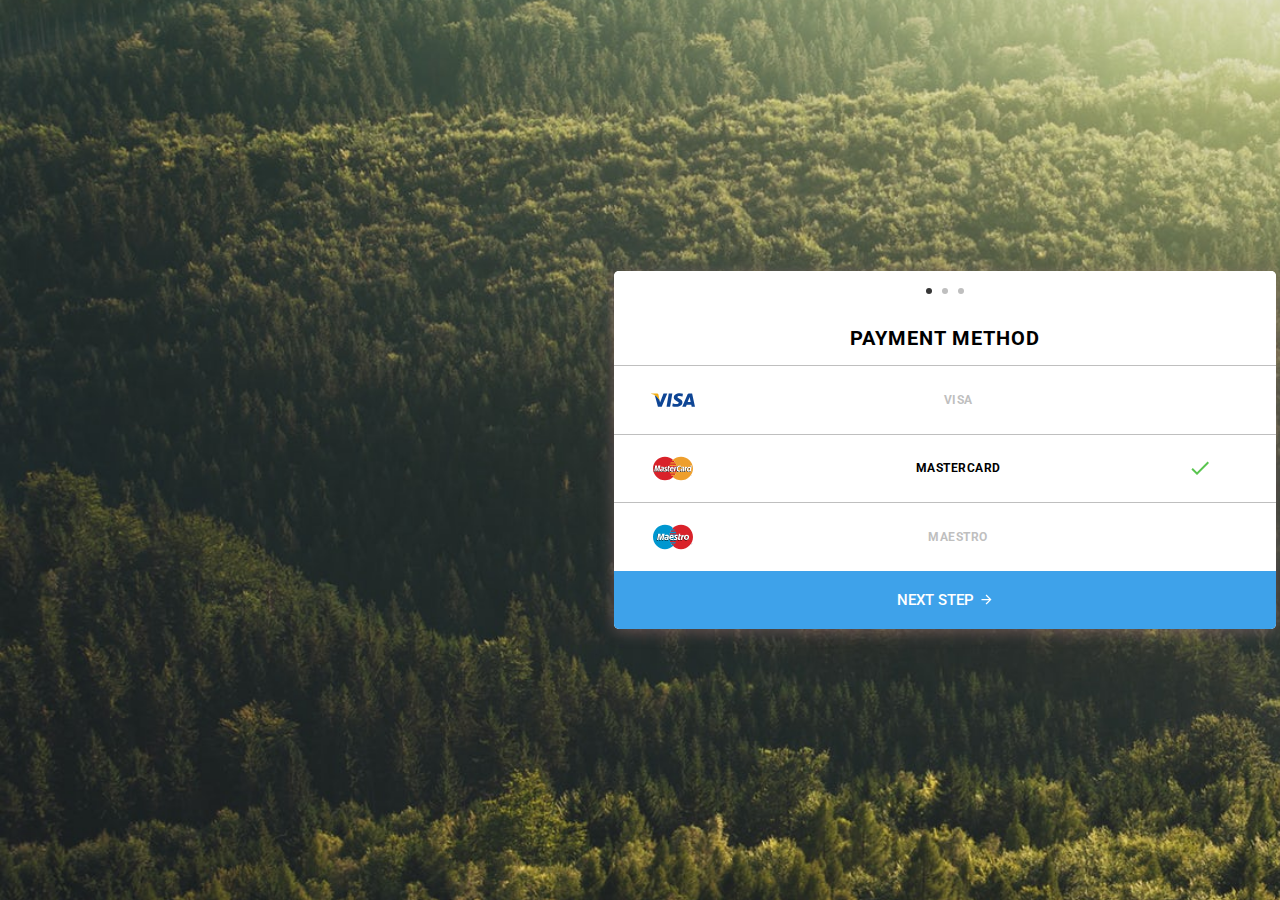
<file: Loop 1 - Step 2/assets/index.html>
<!DOCTYPE html>
<html lang="en">
<head>
  <meta charset="UTF-8">
  <meta name="viewport" content="width=device-width, initial-scale=1.0">
  <meta http-equiv="X-UA-Compatible" content="ie=edge">
  <title>Loop 1 - Step 2</title>
  <link href="https://fonts.googleapis.com/css?family=Roboto:400,500,700" rel="stylesheet">
  <link rel="stylesheet" href="./styles.css">
</head>
<body>
  <main class="main-wrapper">
    <section class="section-payment-method">
        <div class="btns-slides-dot">
          <span class="btn-dot btn-full"></span>
          <span class="btn-dot"></span>
          <span class="btn-dot"></span>
        </div>

        <h2 class="h2-payment-method">payment method</h2>

        <div class="item-payment-method-wrapper">
            <ul class="item-payment-method">
                <li class="item-payment-wrap">
                  <img src="img/visa.svg" alt="image visa" class="img-item-payment-wrap">
                  <span class="text-payment">visa</span>
                </li>
                  
                <li class="item-payment-wrap">
                  <img src="img/mastercard.svg" alt="image mastercard" class="img-item-payment-wrap">
                  <span class="text-payment-mas">mastercard</span>
                  <img src="img/check.svg" alt="image check" class="img-item-payment-check">
                </li>
          
                <li class="item-payment-wrap">
                  <img src="img/maestro.svg" alt="image maestro" class="img-item-payment-wrap">
                  <span class="text-payment">maestro</span>
                </li> 
            </ul>
        </div>

        <div class="text-image-next-step">
          <a href="#" class="payment-method-btn">
            <span class="text-next-step">next step</span>
            <img src="img/arrow.svg" alt="image arrow" class="payment-method-img">
          </a>
        </div>
    </section>
  </main>
</body>
</html>
</file>
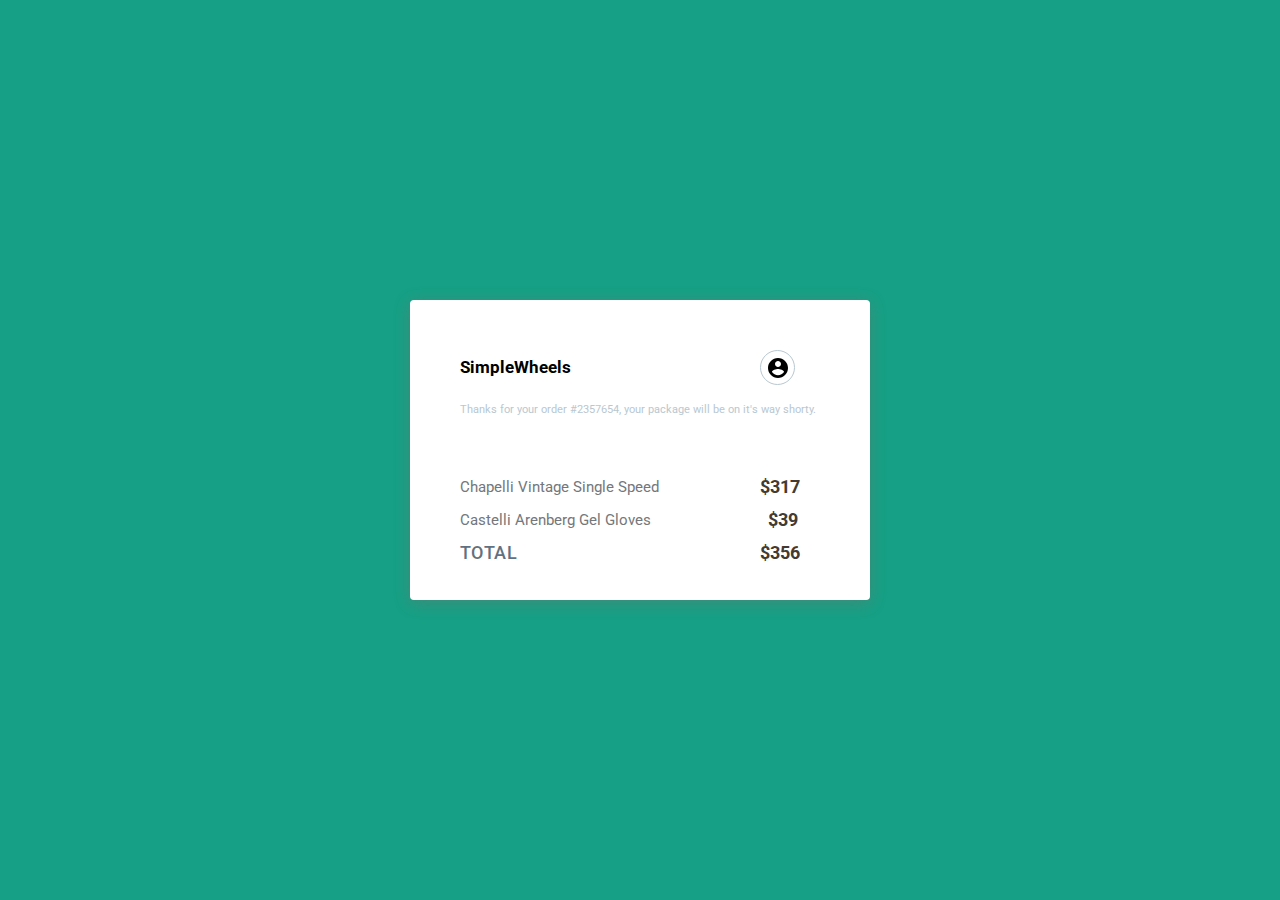
<file: Loop 1 - Step 3/assets/index.html>
<!DOCTYPE html>
<html lang="en">
<head>
  <meta charset="UTF-8">
  <meta name="viewport" content="width=device-width, initial-scale=1.0">
  <meta http-equiv="X-UA-Compatible" content="ie=edge">
  <title>Loop 1 - Step 3</title>
  <link href="https://fonts.googleapis.com/css?family=Roboto:400,500,700" rel="stylesheet">
  <link rel="stylesheet" href="./styles.css" />
</head>
<body>
  <main class="main-wrapper">
    <section class="section-simpleWheels-wrapper">
      <div class="simpleWheels-wrap">
        <h2 class="title-simplewheels">SimpleWheels</h2>
        <a href="#" class="img-account-circle">
            <img src="./img/account.svg" alt="image account" class="img-simpleWeels-account"/>
        </a>
        <p class="texte-simpleWheels">
          Thanks for your order #2357654, your package will be on it's way shorty.
        </p>
        
      </div>
      <!--<div class="simpleWheels-article-wrapper">-->
        <ul class="simpleWheels-item-article-wrap">
          <li class="item-article-wrap">
            <span class="item-article-name">
              Chapelli Vintage Single Speed
            </span>
            <span class="item-article-device-price">$317</span>
          </li>
          <li class="item-article-wrap">
            <span class="item-article-name">
              Castelli Arenberg Gel Gloves
            </span>
            <span class="item-article-device-price-dollar">$39</span>
          </li>
          <li class="item-article-wrap">
            <span class="item-article-total">
              total
            </span>
            <span class="item-article-device-price">$356</span>
          </li>
        </ul>

         <!--<div class="bicycle-wrapper">
          <img src="./img/bicycle.png" alt="image bicycle" class="img-bicycle"/>
        </div>-->
      <!--</div>-->
    </section>
  </main>
</body>
</html>
</file>
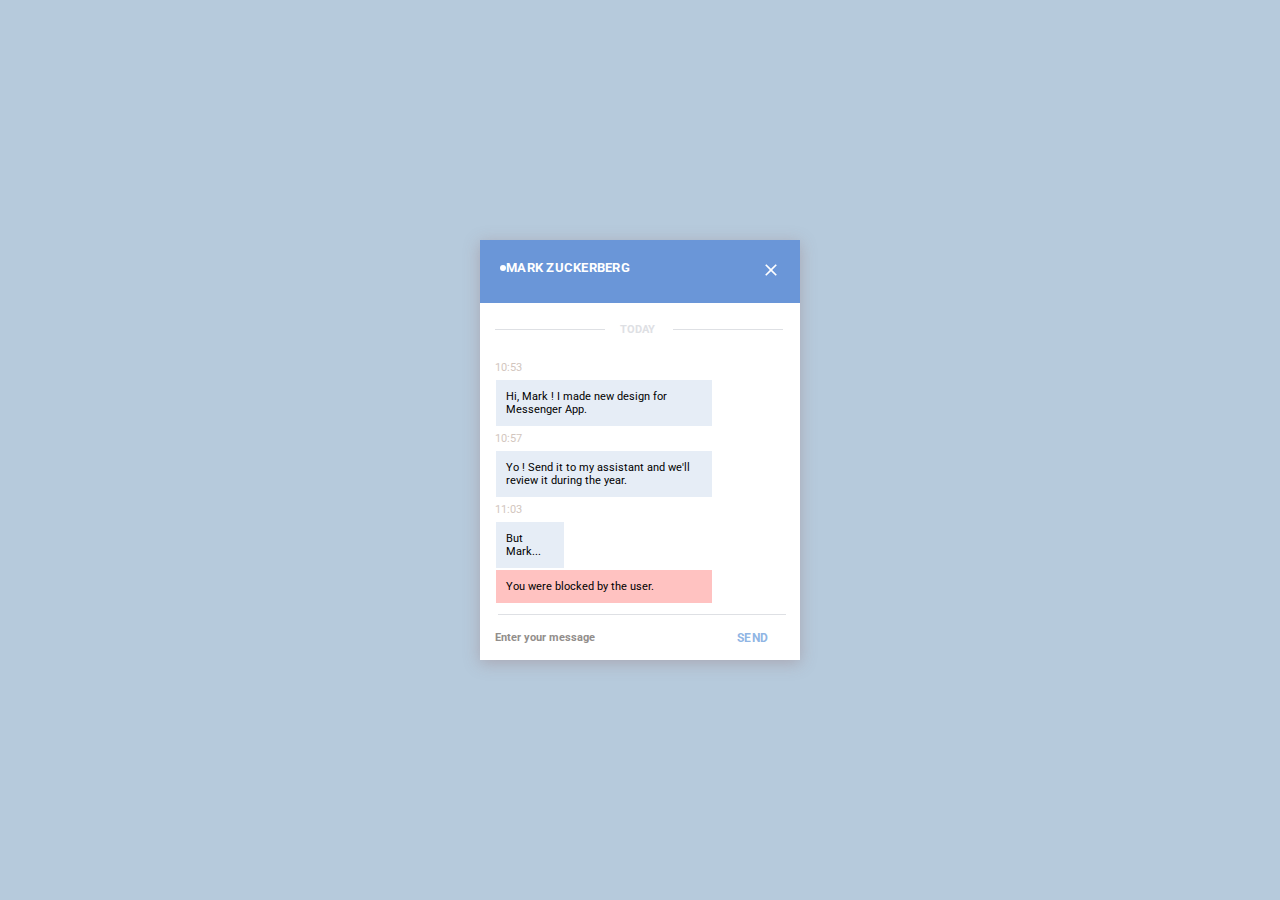
<file: Loop 1 - Step 4/assets/index.html>
<!DOCTYPE html>
<html lang="en">
<head>
  <meta charset="UTF-8">
  <meta name="viewport" content="width=device-width, initial-scale=1.0">
  <meta http-equiv="X-UA-Compatible" content="ie=edge">
  <title>Loop 1 - Step 4</title>
  <link href="https://fonts.googleapis.com/css?family=Roboto:400,500,700" rel="stylesheet">
  <link rel="stylesheet" href="./styles.css" />
</head>
<body>
  <main class="main-wrapper">
    <section class="section-wrapper">
        <div class="mark-wrap">
            <span class="btn-dot"></span>
            <h3 class="title-mark-wrap">mark zuckerberg</h3>
            <a href="#">
              <img src="img/close.svg" alt="image close" class="img-close">
            </a>
        </div>
        <div class="body-wrapper">
          
          <div class="today-wrapper">
              <span class="hr-left"></span>
              <h4 class="title-today-wrap">
                  today
                </h4>
              <span class="hr-rigth"></span>
          </div>
          
          <div class="hours-msg-content-left">
            <span class="item-hour">10:53</span>
            <span class="item-msg">
              Hi, Mark ! I made new design for Messenger App.
            </span>
          </div>
          <div class="hours-msg-content-right">
              <span class="item-hour">10:57</span>
              <span class="item-msg">
                Yo ! Send it to my assistant and we'll review it during the year.
              </span>
          </div>
          <div class="hours-msg-content-left">
              <span class="item-hour">11:03</span>
              <span class="item-msg-small">
                But Mark...
              </span>
          </div>
          <div class="hours-msg-content-right">
              <span class="item-msg-user">
                You were blocked by the user.
              </span>
          </div>
          <span class="hr-hori"></span>
          <div class="submit-input-wrap">
              <h4 class="input-msg">Enter your message</h4>
              <a href="#" class="item-msg-send">
                  send
              </a>
          </div>
        </div>
    </section>
  </main>
</body>
</html>
</file>
<file: Loop 1 - Step 2/assets/styles.css>
/*-----------------------------------*/
/*BASIC CONFIGURATION*/
/*-----------------------------------*/
* {
    padding: 0;
    margin: 0;
    user-select: none;
    box-sizing: border-box;
}

html {
    font-family: 'Roboto', sans-serif;
    font-size: 12px;
    font-weight: 400;
    color: #555;
    text-rendering: optimizeLegibility;
}
 
body {
    min-height: 100vh;
    overflow: hidden;  /*?? gère le dépassement du contenu d'un élément dans son bloc ??*/
}


/*------ SLIDES BUTTONS -----*/
.btns-slides-dot {
    display: flex;
    align-items: center;
    justify-content: center;
    height: 40px;
    background-color: #fff;
}

.btn-dot {
    height: 6px;
    width: 6px;
    border-radius: 50%;
    margin: 0 5px;
    background-color: #bfbfbf;
}

.btn-full { 
    background-color: #363636;
}


/*------ HEADINGS -----*/
.h2-payment-method {
    text-transform: uppercase;
    font-size: 20px;
    font-weight: 700;
    color: #000;
    letter-spacing: 1px;
    padding: 15px 10px;
}

.text-payment {
    color: #bfbfbf;

}

.text-payment-mas {
    color: #000;
}

.text-payment, .text-payment-mas {
    display: inline-block;
    padding: 0 25px;
    font-size: 12px;
    font-weight: 700;
    text-transform: uppercase;
    letter-spacing: .5px;
}


/*-----------------------------------*/
/*PAYMENT METHOD*/
/*-----------------------------------*/
.main-wrapper {
    height: 100vh;
    width: 210vh;
    background-image: url(./img/background.jpg);
    background-position: center;
    background-repeat: no-repeat;
    background-size: cover;
    display: flex;
    justify-content: center;
    align-items: center;
    
}

.section-payment-method {
    width: 35%;
    max-width: 100%;
    background-color: #fff;
    border-radius: 5px;
    overflow: hidden;
    text-align: center;
    box-shadow: 0 3px 15px rgba(219, 153, 153, 0.35);  /*????*/
}

.item-payment-wrap {
    padding: 18px 34px;
    display: grid;
    grid-template-columns: 80px 1fr 54px;
    justify-content: center;
    align-items: center;
    border-top: 1px solid #bfbfbf;
    background-color: transparent;
    cursor: pointer;
}

.img-item-payment-wrap {
    width: 50px;
}


/*------ BUTTONS PAYMENT-----*/
.payment-method-btn {
    display: inline-flex;
    align-items: center;
    justify-content: center;
    padding: 20px 0;
    width: 100%;
    text-transform: uppercase;
    font-size: 15px;
    font-weight: 500;
    background-color: #3ea2ea;
    text-decoration: none;
    color: #fff;
}

.payment-method-img {
    display: inline-block;
    margin-left: 5px;
    width: 15px;
}
</file>
<file: Loop 1 - Step 3/assets/styles.css>
/*-------------------------*/
/*BASICS CONFIGURATION*/
/*-------------------------*/
* {
    padding: 0;
    margin: 0;
    box-sizing: border-box;
}

html {
    font-family: 'Roboto', sans-serif;
    font-size: 11px;
    font-weight: 400;
    /*color: #555;*/
    text-rendering: optimizeLegibility;
}

body {
    min-height: 100vh;
}


/*-----SIMPLE WHEELS && HEADINGS----*/
.main-wrapper {
    background-color: #16a085;
    min-height: 100vh;
    display: flex;
    justify-content: center;
    align-items: center;
}

.section-simpleWheels-wrapper {
    width: 36%;
    height: 300px;
    max-width: 100%;
    background-color: #fff;
    border-radius: 4px;
    /*background-image: url(./img/bicycle.png);
    background-position: center bottom;
    background-repeat: no-repeat;
    background-size: 95%;
    transform: translate(-50%, -50%);*/
    box-shadow: 0 3px 15px rgba(146, 101, 101, 0.35);  /*????*/
}

.simpleWheels-wrap {
    padding: 50px 50px;
    background-color: transparent;
    display: grid;
    grid-template-columns: 1fr 60px;
    justify-content: center;
    align-items: center;
}

.title-simpleWheels {
    font-size: 18x;
    font-weight: 700;
    color: #000;
    padding: 20px 30px;
}

.texte-simpleWheels {
    color: #b8c8d1;
    padding-top: 15px;
    width: 150%;
    line-height: 20px;
}

.img-account-circle:link,
.img-account-circle:visited {
    width: 35px;
    height: 35px;
    border-radius: 50%;
    background-color: transparent;
    border: 1px solid #b8c8d1;
    transition: background-color 0.5s;

}

/*.img-account-circle:active,
.img-account-circle:hover {
    border: 5px solid #b8c8d1;
}*/

.img-simpleWeels-account {
    cursor: pointer;
    margin: 5px 5px;
}

/*.simpleWheels-article-wrapper {
    display: grid;
    grid-template-columns: 1fr 60px;
    justify-content: center;
    align-items: center;
}

.simpleWheels-item-article-wrapper {
    
}
*/

.item-article-wrap {
    display: grid;
    justify-content: center;
    align-items: center;
    grid-template-columns: 1fr 60px;
    list-style: none;
    padding: 6px 50px;
}

.item-article-name {
    display: inline-block;
    padding: 0;
    font-size: 15px;
    color: #74777b;
}

.item-article-device-price,
.item-article-device-price-dollar {
    font-size: 18px;
    font-weight: 700;
    color: #433b32;
}

.item-article-device-price-dollar {
    margin-left: 8px; 
}

.item-article-total {
    font-size: 18px;
    font-weight: 500;
    color: #627181;
    text-transform: uppercase;
    letter-spacing: 0.5px;
}

/*.bicycle-wrapper {
    margin: 0 auto;
    overflow: hidden;
}

.img-bicycle {
    width: 35%;
    height: 50%;
    position: absolute;
    top: 40%;
    left: 20%;
    transform: translate(35%, 20%);
}*/
</file>
<file: Loop 1 - Step 4/assets/styles.css>
/*--------------------------*/
/*BASICS CONFIGURATIONS*/
/*------------------------*/

* {
    padding: 0;
    margin: 0;
    box-sizing: border-box;
}

html {
    font-size: 11px;
    font-family: 'Roboto', sans-serif;
    font-weight: 400;
    text-rendering: optimizeLegibility;
}

body {
    min-height: 100vh;

}


/*-------MARK WRAP-------*/
.main-wrapper {
    display: flex;
    justify-content: center;
    align-items: center;
    min-height: 100vh;
    background-color: #b6cadc;
}

.section-wrapper {
    width: 25%;
    height: 100%;
    max-width: 100%;
    box-shadow: 0 3px 15px rgba(146, 101, 101, 0.35);
    background-color: #fff;

}

.mark-wrap {
    display: grid;
    padding: 20px 20px;
    background-color: #6a96d8;
    grid-template-columns: auto 250px auto;
}

.title-mark-wrap {
    color: #fff;
    font-weight: 700;
    letter-spacing: 0.25px;
    text-transform: uppercase;
}

.img-close {
    width: 20px;
    color: #c6d6f1;
    margin-left: 5px;
}

.btn-dot {
    width: 6px;
    height: 6px;
    border-radius: 50%;
    background-color: #fff;
    margin: 5px 0;
}

/*-------BODY WRAPPER-------*/
/*.body-wrapper {
}*/

.today-wrapper {
    display: grid;
    grid-template-columns: auto 40px auto;
    margin-right: 5px;
}

.title-today-wrap {
    text-align: center;
    text-transform: uppercase;
    margin: 20px 0;
    color: #dee0e4;
}

/*.hours-msg-content-left {
    
}*/

.item-hour {
    display: block;
    margin-bottom: 5px;
    margin-top: 5px;
    margin-left: 15px;
    color: #d2c6be;
}

.item-msg, .item-msg-small {
    border: 1px solid white;
    margin-left: 15px;
    padding: 10px;
    display: inline-block;
    background-color: #e6edf6;
}

.item-msg {
    width: 68%;
}

.item-msg-small {
    width: 22%;
}

.item-msg-user {
    border: 1px solid white;
    margin-left: 15px;
    padding: 10px;
    display: inline-block;
    width: 68%;
    background-color: #ffc2c1;
}

.hr-rigth, .hr-left {
    display: block;
    content: " ";
    height: 1px;
    width: 80%;
    color: #dee0e4;
    background-color: #dee0e4;
    margin: 26px 20px 5px 15px; 
}

.hours-msg-content-right {
    /*position: absolute;
    top: 55%;
    left: 43%;
    margin-bottom: 10px;
    transform: translate(-20%, -20%);*/
}

.submit-input-wrap {
    display: grid;
    padding: 15px 15px;
    background-color: #fff;
    grid-template-columns: 1fr 48px;
}

.input-msg {
    color: #928e8b;
}

.item-msg-send {
    text-transform: uppercase;
    text-decoration: none;
    font-weight: bold;
    letter-spacing: 0.25px;
    color: #90b5e4;
    font-size: 12px;
}

.hr-hori {
    display: block;
    content: " ";
    height: 1px;
    width: 90%;
    color: #dee0e4;
    background-color: #dee0e4;
    margin-top: 10px;
    margin-bottom: 1px;
    margin-right: 18px;
    margin-left: 18px;
}
</file>
